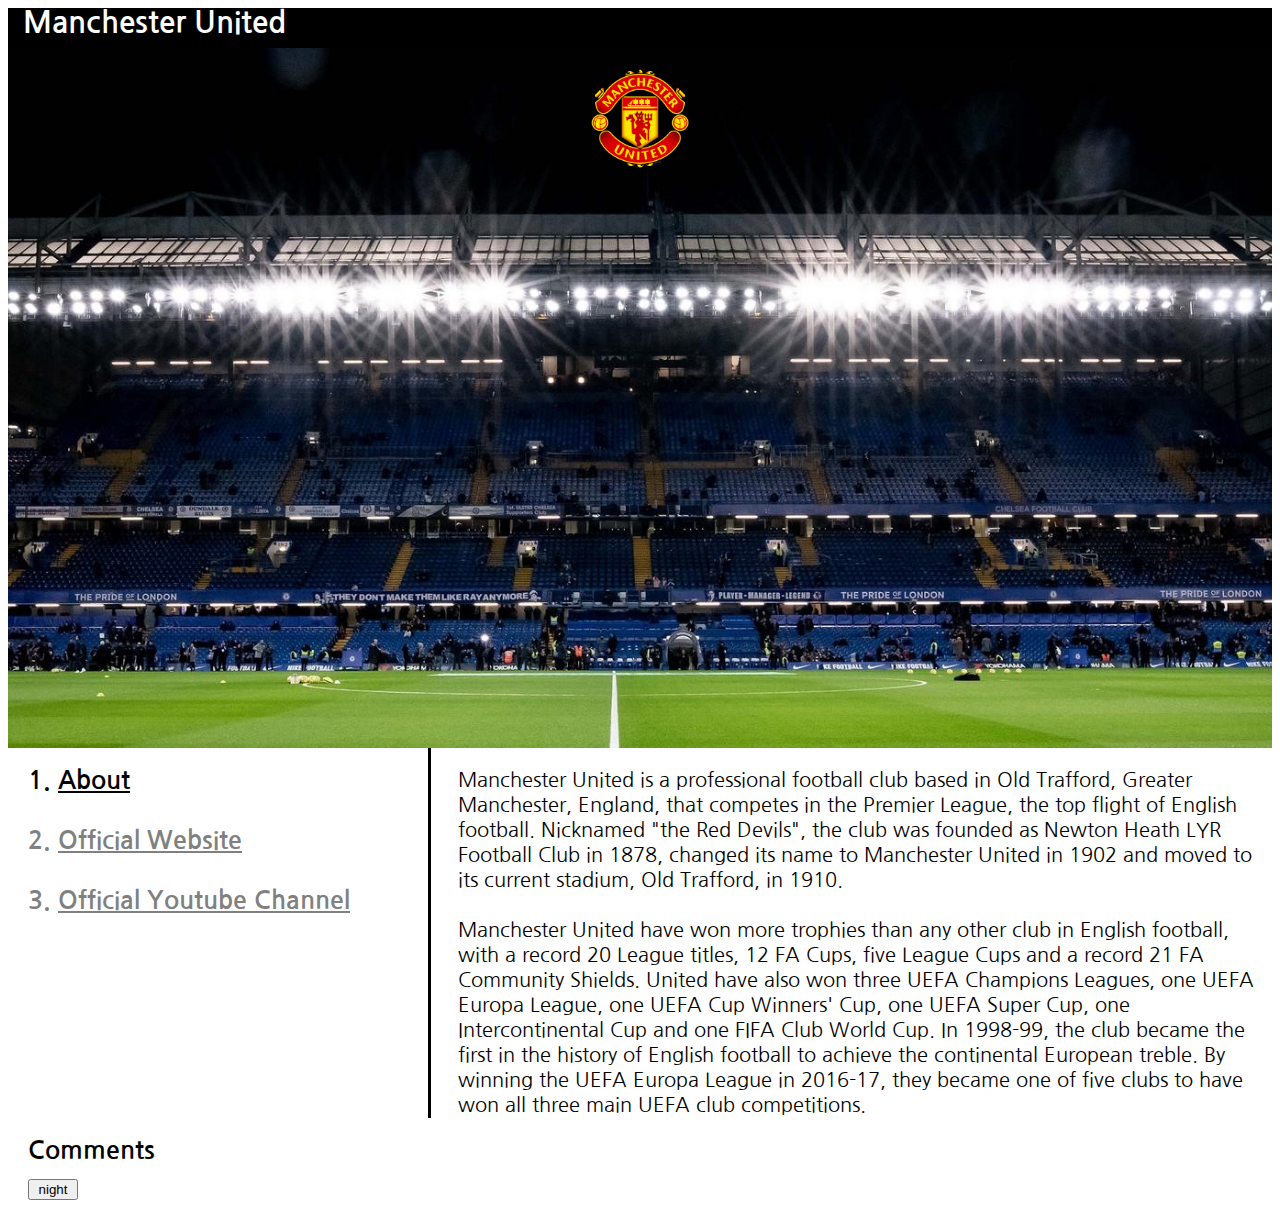
<file: index.html>
<title>
	Manchester United
</title>

<head>
	<link href="https://fonts.googleapis.com/css?family=Nanum+Gothic|Nanum+Myeongjo&display=swap&subset=korean" rel="stylesheet">
	<link rel="stylesheet" href="style.css">
	<link rel=" shortcut icon" href="favicon.ico">

	<!-- Global site tag (gtag.js) - Google Analytics -->
	<script async src="https://www.googletagmanager.com/gtag/js?id=G-FCLVC7MGYX"></script>
	<script src="https://code.jquery.com/jquery-3.6.0.slim.min.js" integrity="sha256-u7e5khyithlIdTpu22PHhENmPcRdFiHRjhAuHcs05RI=" crossorigin="anonymous"></script>
	<script src="color.js">
	</script>

</head>

<body>
	<div style="background-color: black; color:white; height: 40px; text-align: middle">
		<h1 style="margin-top:3px; margin-left: 15px; font-size: 30"> Manchester United </h1>
	</div>

	<div align="center" style='background-image: url("stadium.jpg"); width: 100%; height: 700px; background-repeat: no-repeat; background-position: center; background-size: cover; margin-bottom: 0px'>
		<img src="manchester united.png" width="100" style="margin-top:20px;">
	</div>

	
	<div id="grid">
		<div id="titles">
			<h1 class="title"><a href="index.html" id="now">1. <u>About</u></a></h1>
			<h1 class="title"><a href="website.html" style="color:gray">2. <u>Official Website</u></a></h1>
			<h1 class="title"><a href="youtube.html" style="color:gray">3. <u>Official Youtube Channel</u></a></h1>
		</div>

		<div id="article">
			Manchester United is a professional football club based in Old Trafford, Greater Manchester, England, that competes in the Premier League, the top flight of English football. Nicknamed "the Red Devils", the club was founded as Newton Heath LYR Football Club in 1878, changed its name to Manchester United in 1902 and moved to its current stadium, Old Trafford, in 1910.

			<br><br>

			Manchester United have won more trophies than any other club in English football, with a record 20 League titles, 12 FA Cups, five League Cups and a record 21 FA Community Shields. United have also won three UEFA Champions Leagues, one UEFA Europa League, one UEFA Cup Winners' Cup, one UEFA Super Cup, one Intercontinental Cup and one FIFA Club World Cup. In 1998-99, the club became the first in the history of English football to achieve the continental European treble. By winning the UEFA Europa League in 2016-17, they became one of five clubs to have won all three main UEFA club competitions.
		</div>
	</div>
	<div style="margin-left: 20px;">
	    <h1 class="title">Comments</h1>
	    <div id="disqus_thread"></div>
			<script>	
			    (function() { // DON'T EDIT BELOW THIS LINE
			    var d = document, s = d.createElement('script');
			    s.src = 'https://web1-vtt9aq98hv.disqus.com/embed.js';
			    s.setAttribute('data-timestamp', +new Date());
			    (d.head || d.body).appendChild(s);
			    })();
			</script>
			<noscript>Please enable JavaScript to view the <a href="https://disqus.com/?ref_noscript">comments powered by Disqus.</a></noscript>
		</p>

		<div>
			<input type="button" style="width: 50px" value="night" onclick="dayandnight(this)">
		</div>

		<p>
			<!--Start of Tawk.to Script-->
			<script type="text/javascript">
			var Tawk_API=Tawk_API||{}, Tawk_LoadStart=new Date();
			(function(){
			var s1=document.createElement("script"),s0=document.getElementsByTagName("script")[0];
			s1.async=true;
			s1.src='https://embed.tawk.to/603244519c4f165d47c57c14/1ev25lnmq';
			s1.charset='UTF-8';
			s1.setAttribute('crossorigin','*');
			s0.parentNode.insertBefore(s1,s0);
			})();
			</script>
			<!--End of Tawk.to Script-->
		</p>
	</div>

		

</body>
</file>
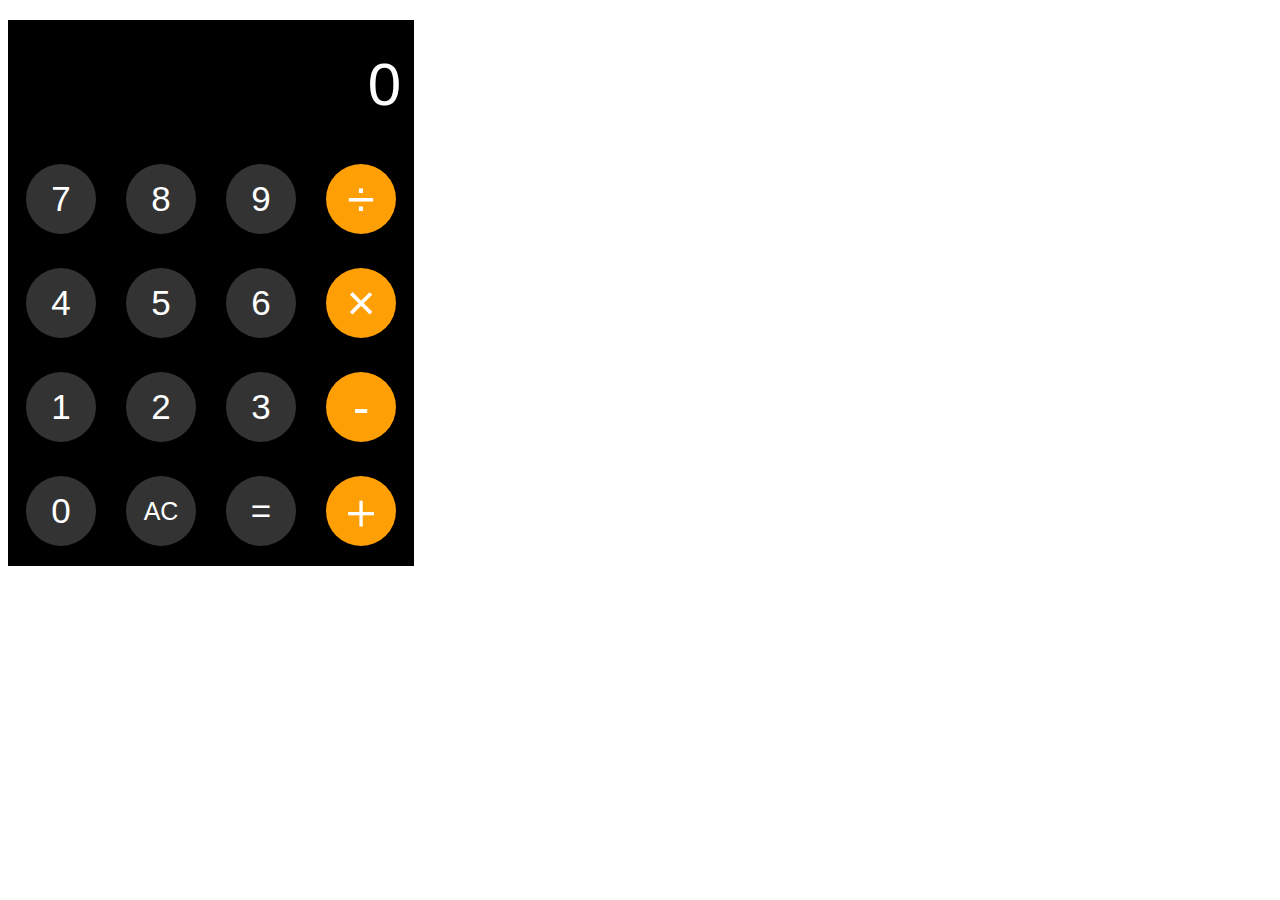
<file: calculator.html>
<html>
	<head>
		<style type="text/css">
			body{
				font-family: Helvetica; src: url("Helvetica.tff");
			}
			.graybox{
				width: 70px; height: 70px; display: flex; align-items: center; justify-content: center; color: white; cursor: pointer; background-color: #333333; font-size:35px; border-radius: 50%;
			}
			.graybox:hover {
				background-color: #737373;
			}
			.orangebox{
				width: 70px; height: 70px; display: flex; align-items: center; justify-content: center; color: white; cursor: pointer; background-color: #fe9f06; color: white; font-size: 50px; border-radius: 50%;
			}
			.orangebox:hover {
				background-color: #ffffff; color: #fe9f06;
			}
		</style>
	</head>
	<body>
		<div style="margin-top: 20px; width: 400px; height: 540px; border: solid 3px; background-color: black; display: flex; flex-direction:column; justify-content: space-around;">
			<div style="color:white; margin: 10px; top: 50%; height: 70px; text-align: right; font-size: 60;">
				<span id="number">0</span>
			</div>


			<div style="display: flex; justify-content: space-around;">
				<div class="graybox" onclick="addNum('7');">
					7
				</div>
				<div class="graybox" onclick="addNum('8');">
					8
				</div>
				<div class="graybox" onclick="addNum('9');">
					9
				</div>
				<div class="orangebox" onclick="setOpCode('÷')">
					<div>÷
					</div>
				</div>
			</div>


			<div style="display: flex; justify-content: space-around;">
				<div class="graybox" onclick="addNum('4');">
					4
				</div>
				<div class="graybox" onclick="addNum('5');">
					5
				</div>
				<div class="graybox" onclick="addNum('6');">
					6
				</div>
				<div class="orangebox" onclick="setOpCode('×')">
					<div>×
					</div>
				</div>
			</div>


			<div style="display: flex; justify-content: space-around;">
				<div class="graybox" onclick="addNum('1');">
					1
				</div>
				<div class="graybox" onclick="addNum('2');">
					2
				</div>
				<div class="graybox" onclick="addNum('3');">
					3
				</div>
				<div class="orangebox" onclick="setOpCode('-')">
					<div>-
					</div>
				</div>
			</div>


			<div style="display: flex; justify-content: space-around;">
				<div class="graybox" onclick="addNum('0');">
					0
				</div>
				<div class="graybox" style="font-size: 25px" onclick="num='0'; save=0; code=NaN; document.getElementById('number').innerText = num;">
					AC
				</div>
				<div class="graybox" onclick="commit(code)">
					=
				</div>
				<div class="orangebox" onclick="setOpCode('＋')">
					<div>＋
					</div>
				</div>
			</div>
		</div>
	</body>
	<script>

	var num="0";
	var save=0;
	var code=NaN

	document.getElementById('number').innerText = num;

	function addNum(a){
		if(num==="0"){
			if(a==="0")
				num="0";
			else{
				num=a;
			}
		}
		else {
			num = num+a;
		}
		 document.getElementById('number').innerText = num;
	}

	function setOpCode(b) {
		if(b==="÷"){
			if(save!=0){
				if (code===0) {
					num=1;
					num=Number(save)/Number(num);
					document.getElementById('number').innerText = num;
				} else {
					num=Number(save)/Number(num);
					document.getElementById('number').innerText = num;
				}
			}
			code="÷";
			save=num;
			num="0";
		} else if (b==="×") {
			if(save!=0){
				if (code===0) {
					num=1;
					num=Number(save)*Number(num);
					document.getElementById('number').innerText = num;
				} else {
					num=Number(save)*Number(num);
					document.getElementById('number').innerText = num;
				}
			}
			code="×"
			save=num;
			num="0";
		} else if (b==="-") {
			if(save!=0){
				num=Number(save)-Number(num);
				document.getElementById('number').innerText = num;
			}
			code="-"
			save=num;
			num="0";
		} else if (b==="＋") {
			if(save!=0){
				num=Number(save)+Number(num);
				document.getElementById('number').innerText = num;
			}
			code="＋"
			save=num;
			num="0";
		}
	}

	function commit(c){
		if(c==="÷"){
			num=Number(save)/Number(num);
			document.getElementById('number').innerText = num;
			save=num;
			num="0";
			code=0;
		} else if (c==="×") {
			code="×"
			num=Number(save)*Number(num);
			document.getElementById('number').innerText = num;
			save=num;
			num="0";
			code=0;
		} else if (c==="-") {
			code="-"
			num=Number(save)-Number(num);
			document.getElementById('number').innerText = num;
			save=num;
			num="0";
			code=0;
		} else if (c==="＋") {
			code="＋"
			num=Number(save)+Number(num);
			document.getElementById('number').innerText = num;
			save=num;
			num="0";
			code=0;
		}
	}
	</script>
</html>
</file>
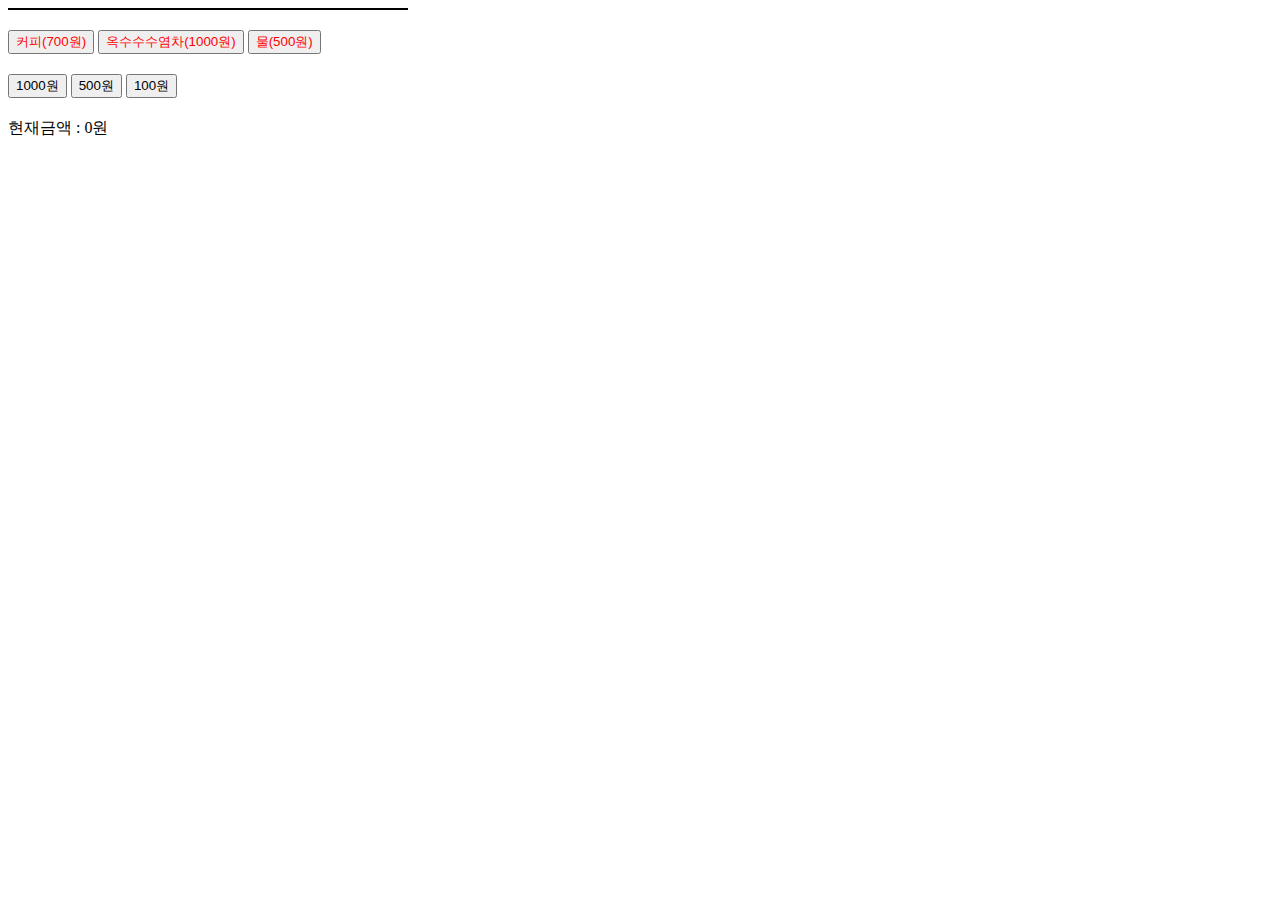
<file: vending_machin.html>
<html>
<body>
	<div style="border-top: solid 2px; width: 400px">
	</div>
	<div style="margin-top: 20px">
		<input id="coffe" type=button value="커피(700원)" style="color: red" onclick="balance(0)">
		<input id="corn" type=button value="옥수수수염차(1000원)" style="color: red" onclick="balance(1)">
		<input id="water" type=button value="물(500원)" style="color: red" onclick="balance(2)">
	</div>

	<div style="margin-top: 20px">
		<input class="input" type=button value="1000원" onclick="coin=coin+1000; document.getElementById('money').innerText=coin	; check()">
		<input class="input" type=button value="500원" onclick="coin=coin+500; document.getElementById('money').innerText=coin; check()">
		<input class="input" type=button value="100원" onclick="coin=coin+100; document.getElementById('money').innerText=coin; check()">
	</div>

	<div style="margin-top: 20px">
		현재금액 : <span id="money"></span>원
	</div>
</body>

<script>
	var coin = 0;

	document.getElementById('money').innerText = coin;

	var drink = new Array("coffe", "corn", "water");
	var price = new Array(700, 1000, 500);
	var drink_kor = new Array("커피", "옥수수수염차", "물"); 

	function check(){
		for (var i = drink.length - 1; i >= 0; i--) {
			if(coin>=price[i]){
				document.getElementById(drink[i]).style.color='blue';
			}
			else {
				document.getElementById(drink[i]).style.color='red';
			}
		}
	}

	function balance(j){
		if(coin<price[j]){
			alert('돈이 부족합니다.')
		}
		else {
			coin=coin-price[j]; document.getElementById('money').innerText=coin; check(); alert(drink_kor[j]+'를(을) 구매했습니다.')
		}
	}
</script>
</html>
</file>
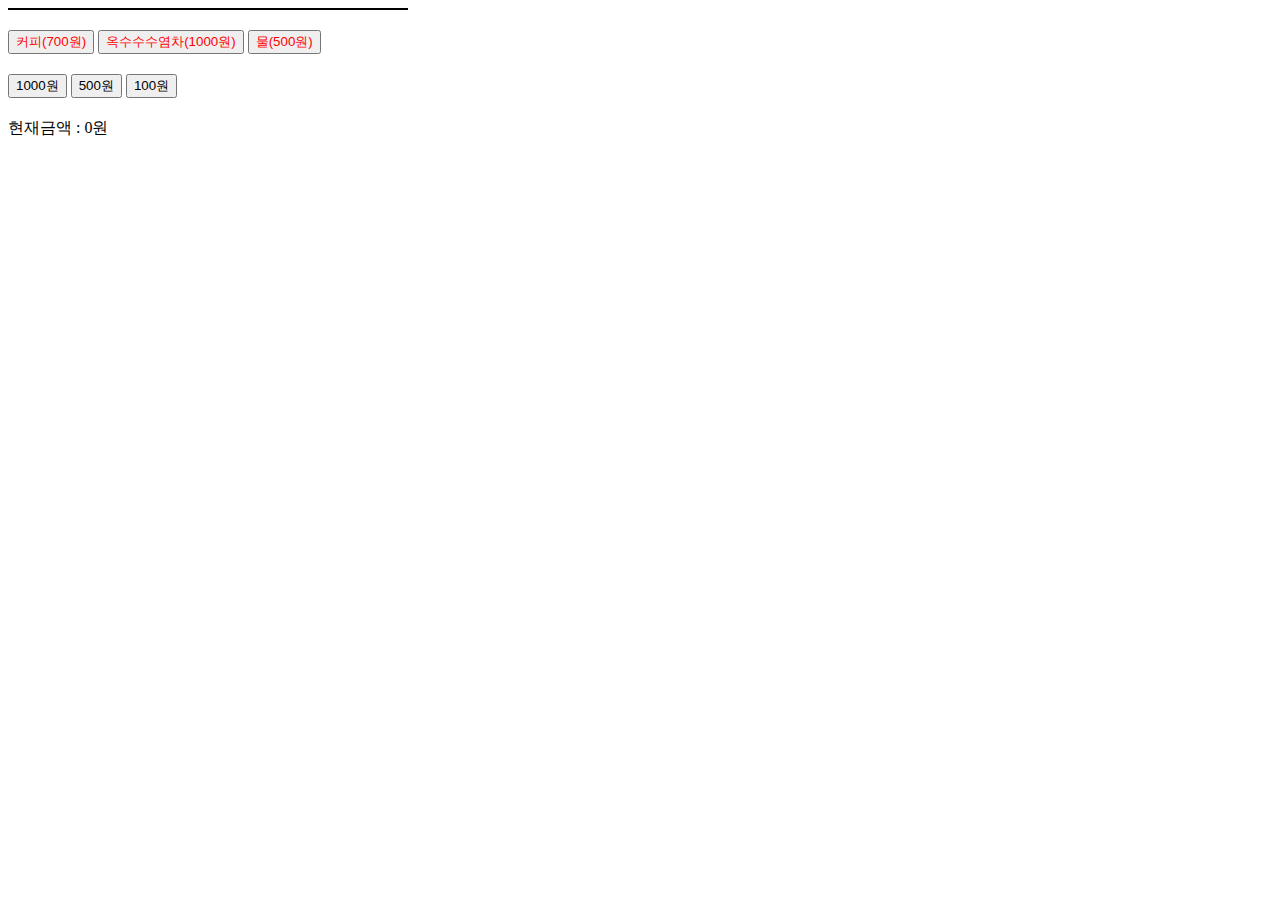
<file: vending_machine.html>
<html>
<body>
	<div style="border-top: solid 2px; width: 400px">
	</div>
	<div style="margin-top: 20px">
		<input id="coffe" type=button value="커피(700원)" style="color: red" onclick="balance(0)">
		<input id="corn" type=button value="옥수수수염차(1000원)" style="color: red" onclick="balance(1)">
		<input id="water" type=button value="물(500원)" style="color: red" onclick="balance(2)">
	</div>

	<div style="margin-top: 20px">
		<input class="input" type=button value="1000원" onclick="coin=coin+1000; document.getElementById('money').innerText=coin	; check()">
		<input class="input" type=button value="500원" onclick="coin=coin+500; document.getElementById('money').innerText=coin; check()">
		<input class="input" type=button value="100원" onclick="coin=coin+100; document.getElementById('money').innerText=coin; check()">
	</div>

	<div style="margin-top: 20px">
		현재금액 : <span id="money"></span>원
	</div>
</body>

<script>
	var coin = 0;

	document.getElementById('money').innerText = coin;

	var drink = new Array("coffe", "corn", "water");
	var price = new Array(700, 1000, 500);
	var drink_kor = new Array("커피", "옥수수수염차", "물"); 

	function check(){
		for (var i = drink.length - 1; i >= 0; i--) {
			if(coin>=price[i]){
				document.getElementById(drink[i]).style.color='blue';
			}
			else {
				document.getElementById(drink[i]).style.color='red';
			}
		}
	}

	function balance(j){
		if(coin<price[j]){
			alert('돈이 부족합니다.')
		}
		else {
			coin=coin-price[j]; document.getElementById('money').innerText=coin; check(); alert(drink_kor[j]+'를(을) 구매했습니다.')
		}
	}
</script>
</html>
</file>
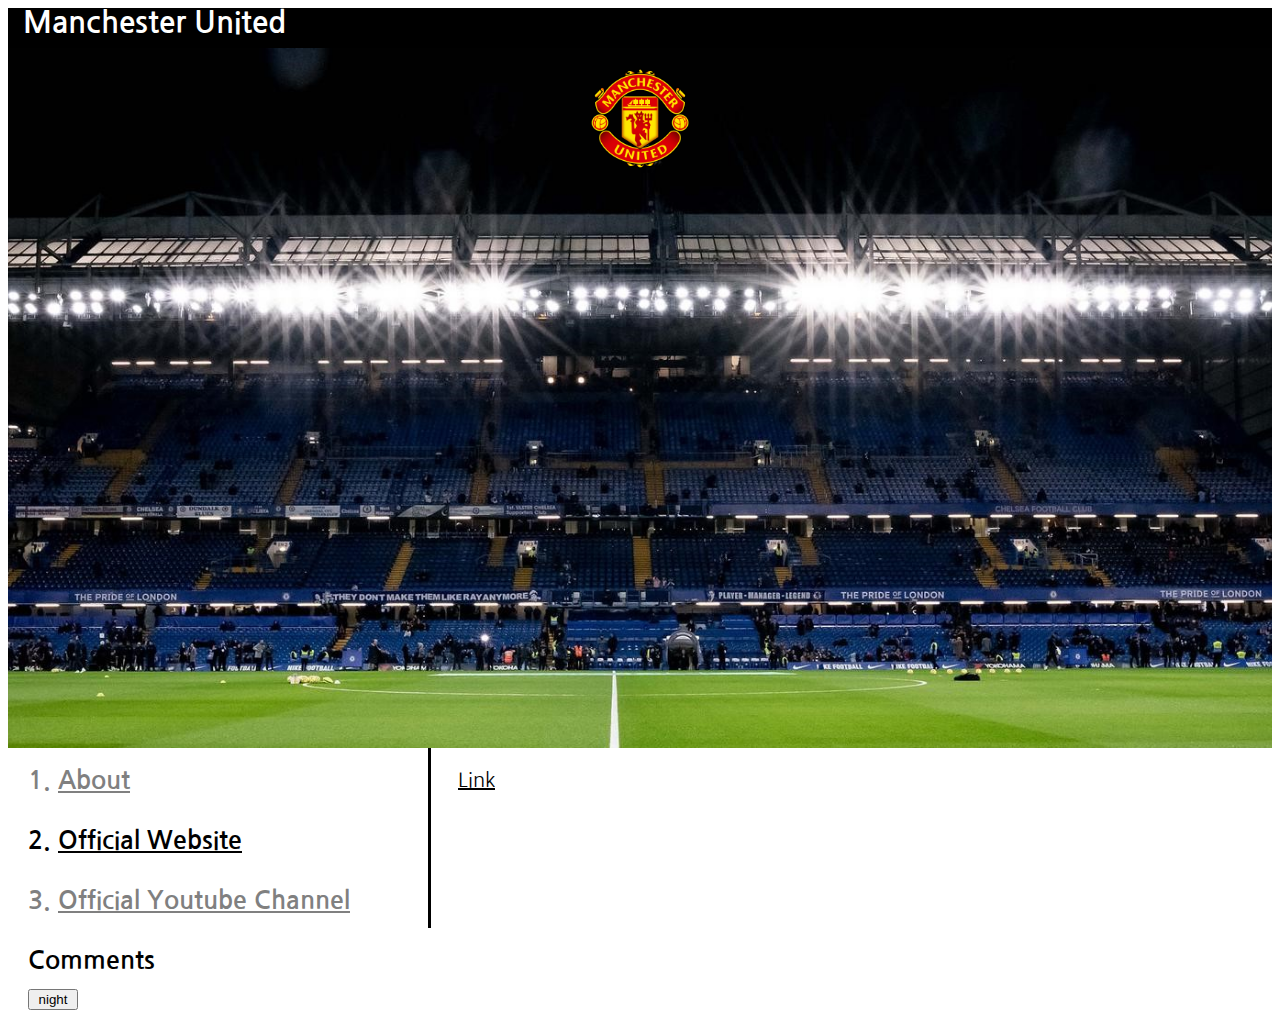
<file: website.html>
<title>
	Manchester United
</title>

<head>
	<link href="https://fonts.googleapis.com/css?family=Nanum+Gothic|Nanum+Myeongjo&display=swap&subset=korean" rel="stylesheet">
	<link rel="stylesheet" href="style.css">
	<link rel=" shortcut icon" href="favicon.ico">

	<!-- Global site tag (gtag.js) - Google Analytics -->
	<script async src="https://www.googletagmanager.com/gtag/js?id=G-FCLVC7MGYX"></script>
	<script src="https://code.jquery.com/jquery-3.6.0.slim.min.js" integrity="sha256-u7e5khyithlIdTpu22PHhENmPcRdFiHRjhAuHcs05RI=" crossorigin="anonymous"></script>
	<script src="color.js">
	</script>

</head>

<body>
	<div style="background-color: black; color:white; height: 40px; text-align: middle">
			<h1 style="margin-top:3px; margin-left: 15px; font-size: 30"> Manchester United </h1>
	</div>

	<div align="center" style='background-image: url("stadium.jpg"); width: 100%; height: 700px; background-repeat: no-repeat; background-position: center; background-size: cover; margin-bottom: 0px'>
		<img src="manchester united.png" width="100" style="margin-top:20px;">
	</div>

	
	<div id="grid">
		<div id="titles">
			<h1 class="title"><a href="index.html" style="color:gray">1. <u>About</u></a></h1>
			<h1 class="title"><a href="website.html" id='now'>2. <u>Official Website</u></a></h1>
			<h1 class="title"><a href="youtube.html" style="color:gray">3. <u>Official Youtube Channel</u></a></h1>
		</div>

		<div id="article">
			<a href="https://www.manutd.com" id='link' style="color:black; font-size:20"><u> Link </u></a>
		</div>
	</div>
	<div style="margin-left: 20px;">
	    <h1 class="title">Comments</h1>
	    <div id="disqus_thread"></div>
			<script>	
			    (function() { // DON'T EDIT BELOW THIS LINE
			    var d = document, s = d.createElement('script');
			    s.src = 'https://web1-vtt9aq98hv.disqus.com/embed.js';
			    s.setAttribute('data-timestamp', +new Date());
			    (d.head || d.body).appendChild(s);
			    })();
			</script>
			<noscript>Please enable JavaScript to view the <a href="https://disqus.com/?ref_noscript">comments powered by Disqus.</a></noscript>
		</p>

		<div>
			<input type="button" style="width: 50px" value="night" onclick="dayandnight(this)">
		</div>

		<p>
			<!--Start of Tawk.to Script-->
			<script type="text/javascript">
			var Tawk_API=Tawk_API||{}, Tawk_LoadStart=new Date();
			(function(){
			var s1=document.createElement("script"),s0=document.getElementsByTagName("script")[0];
			s1.async=true;
			s1.src='https://embed.tawk.to/603244519c4f165d47c57c14/1ev25lnmq';
			s1.charset='UTF-8';
			s1.setAttribute('crossorigin','*');
			s0.parentNode.insertBefore(s1,s0);
			})();
			</script>
			<!--End of Tawk.to Script-->
		</p>
	</div>

		

</body>
</file>
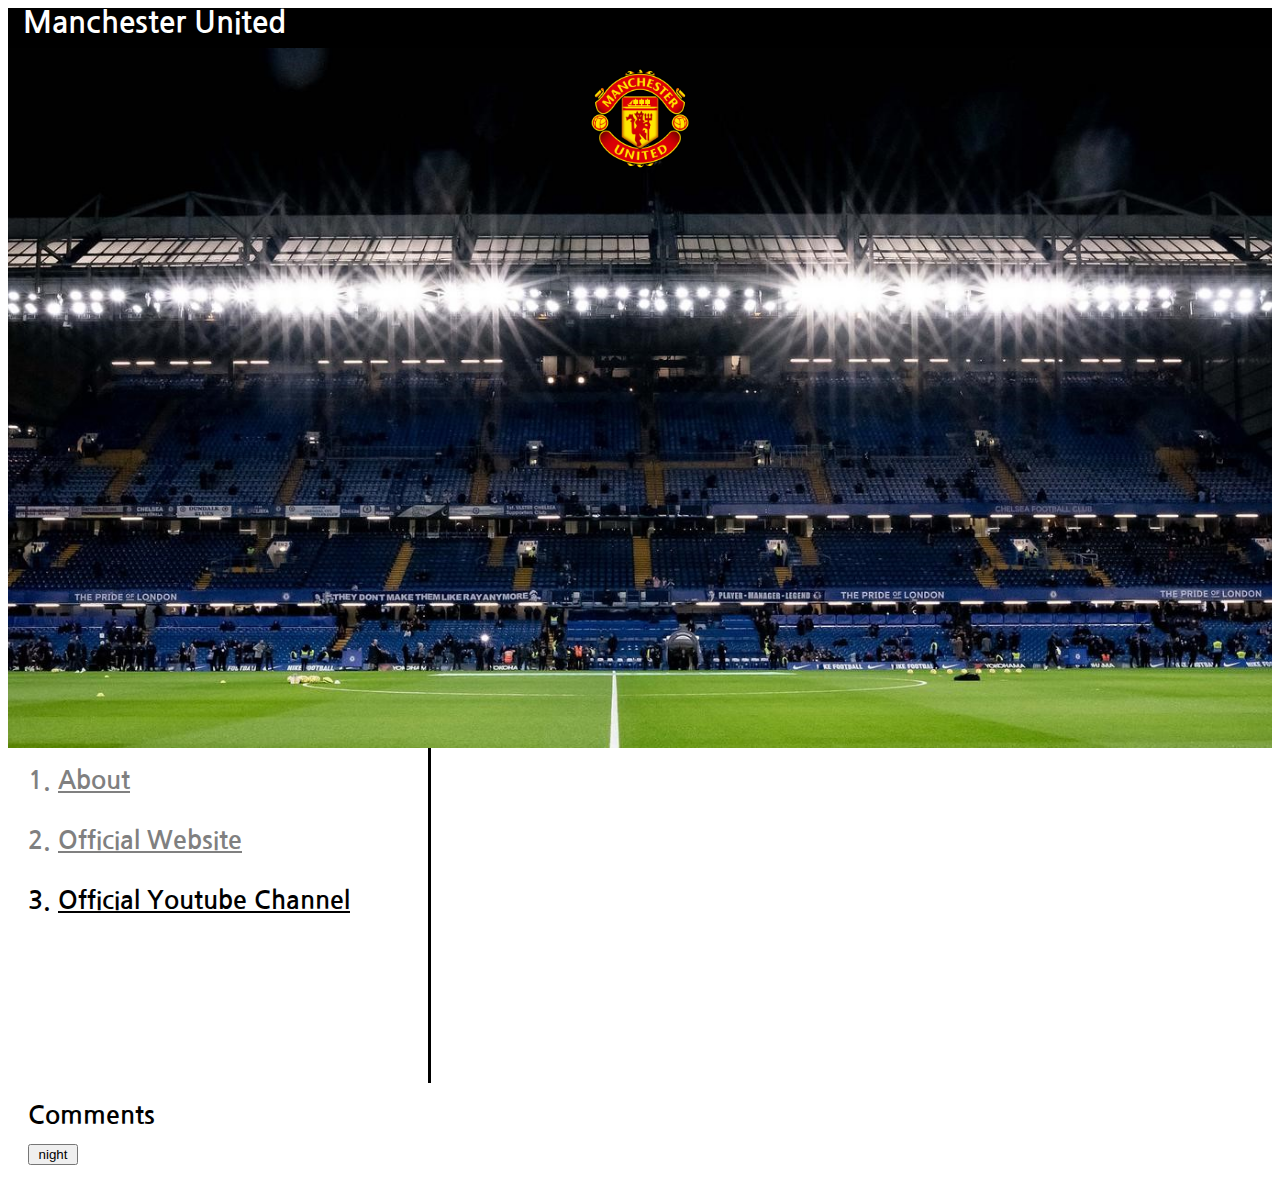
<file: youtube.html>
<title>
	Manchester United
</title>

<head>
	<link href="https://fonts.googleapis.com/css?family=Nanum+Gothic|Nanum+Myeongjo&display=swap&subset=korean" rel="stylesheet">
	<link rel="stylesheet" href="style.css">
	<link rel=" shortcut icon" href="favicon.ico">

	<!-- Global site tag (gtag.js) - Google Analytics -->
	<script async src="https://www.googletagmanager.com/gtag/js?id=G-FCLVC7MGYX"></script>
	<script src="https://code.jquery.com/jquery-3.6.0.slim.min.js" integrity="sha256-u7e5khyithlIdTpu22PHhENmPcRdFiHRjhAuHcs05RI=" crossorigin="anonymous"></script>
	<script src="color.js">
	</script>

</head>

<body>
	<div style="background-color: black; color:white; height: 40px; text-align: middle">
			<h1 style="margin-top:3px; margin-left: 15px; font-size: 30"> Manchester United </h1>
	</div>

	<div align="center" style='background-image: url("stadium.jpg"); width: 100%; height: 700px; background-repeat: no-repeat; background-position: center; background-size: cover; margin-bottom: 0px'>
		<img src="manchester united.png" width="100" style="margin-top:20px;">
	</div>

	
	<div id="grid">
		<div id="titles">
			<h1 class="title"><a href="index.html" style="color:gray">1. <u>About</u></a></h1>
			<h1 class="title"><a href="website.html" style="color:gray">2. <u>Official Website</u></a></h1>
			<h1 class="title"><a href="youtube.html" id='now'>3. <u>Official Youtube Channel</u></a></h1>
		</div>

		<div id="article">
			<iframe width="560" height="315" src="https://www.youtube.com/embed/ChdktTzlWBQ" frameborder="0" allow="accelerometer; autoplay; clipboard-write; encrypted-media; gyroscope; picture-in-picture" allowfullscreen></iframe>
		</div>
	</div>
	<div style="margin-left: 20px;">
	    <h1 class="title">Comments</h1>
	    <div id="disqus_thread"></div>
			<script>	
			    (function() { // DON'T EDIT BELOW THIS LINE
			    var d = document, s = d.createElement('script');
			    s.src = 'https://web1-vtt9aq98hv.disqus.com/embed.js';
			    s.setAttribute('data-timestamp', +new Date());
			    (d.head || d.body).appendChild(s);
			    })();
			</script>
			<noscript>Please enable JavaScript to view the <a href="https://disqus.com/?ref_noscript">comments powered by Disqus.</a></noscript>
		</p>

		<div>
			<input type="button" style="width: 50px" value="night" onclick="dayandnight(this)">
		</div>

		<p>
			<!--Start of Tawk.to Script-->
			<script type="text/javascript">
			var Tawk_API=Tawk_API||{}, Tawk_LoadStart=new Date();
			(function(){
			var s1=document.createElement("script"),s0=document.getElementsByTagName("script")[0];
			s1.async=true;
			s1.src='https://embed.tawk.to/603244519c4f165d47c57c14/1ev25lnmq';
			s1.charset='UTF-8';
			s1.setAttribute('crossorigin','*');
			s0.parentNode.insertBefore(s1,s0);
			})();
			</script>
			<!--End of Tawk.to Script-->
		</p>
	</div>

		

</body>
</file>
<file: style.css>
body { font-family: 'Nanum Gothic', sans-serif; }

a {color : black; text-decoration: none; }

.title { font-size: 25px; font-weight: bold; margin-bottom : 15px; padding-top: 20px; margin-top: 0px; }

#grid{ display: grid; grid-template-columns: 150px 1fr; }

#titles{ border-right: 3px solid black; width: 400px; margin-left: 20px; }

#article{ font-size:20; margin-top:20px; margin-left: 300px; }

@media(max-width: 800px) {
	#grid{ display: block;}
	#titles{ border-right: none; }
	#article{ margin-left: 20px; margin-top: 50px; }
}
</file>
